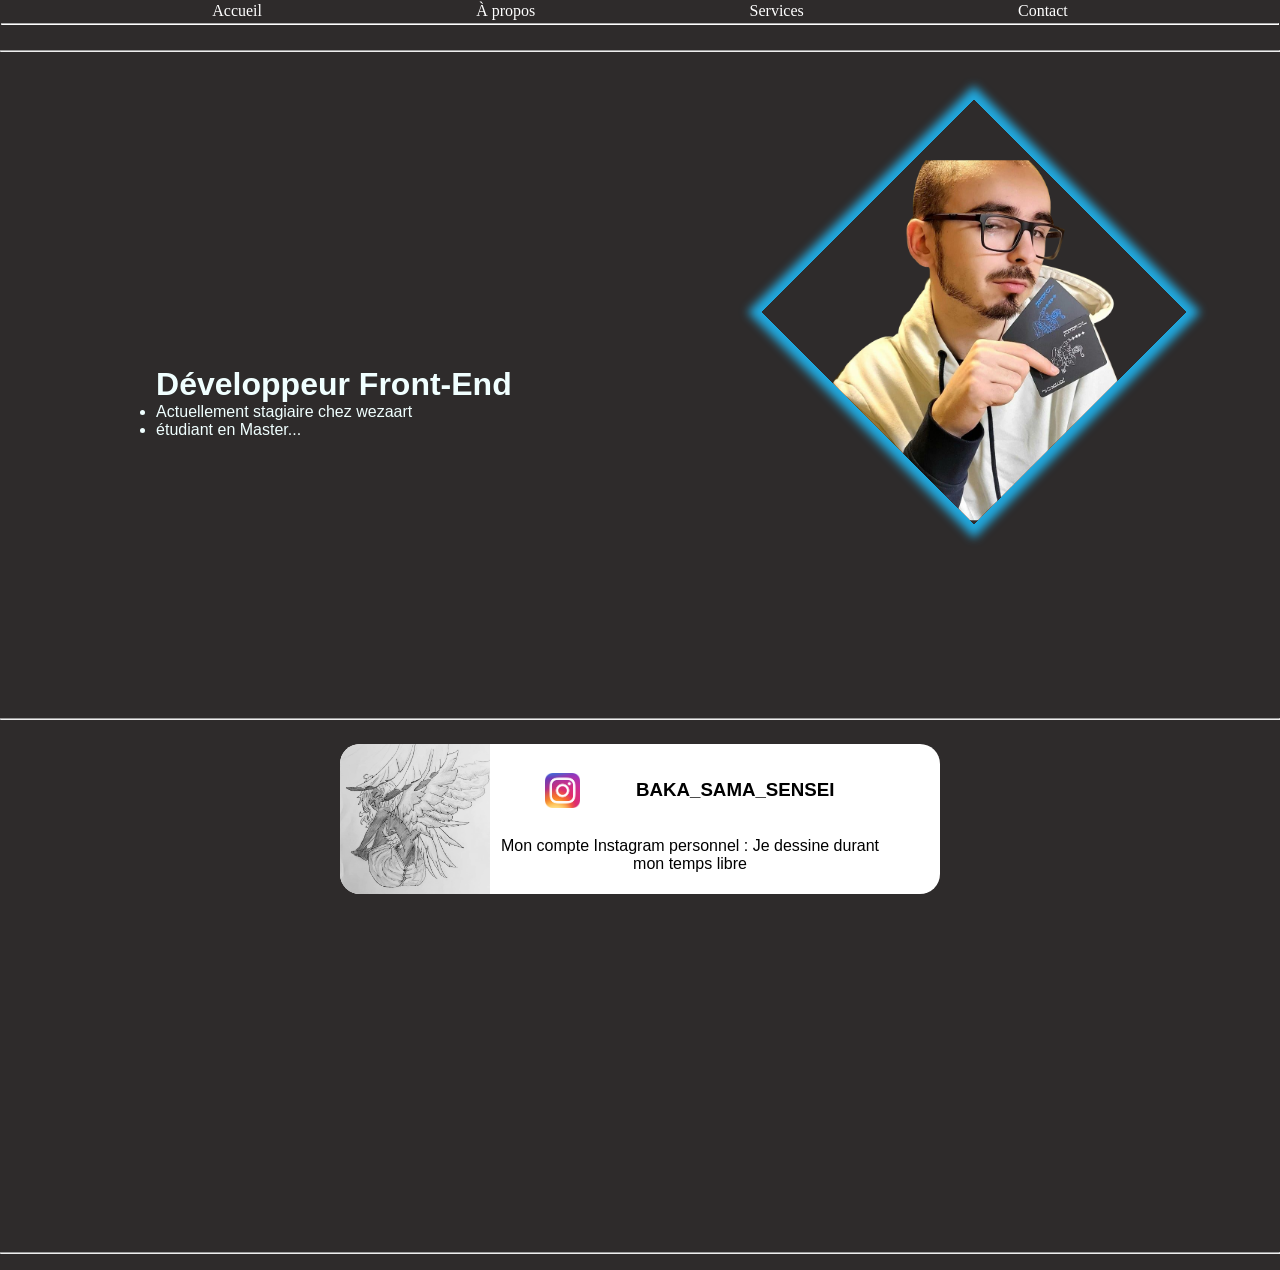
<file: index.html>
<!DOCTYPE html>
<html>
    <head>
        <link rel="stylesheet" href="style.css"> 
        <title>Thomas Boulogne</title>
        <script src="script.js"></script>
    </head>
    <body>
        <header>
            <nav class="navigation">
                <ul>
                <li><a href="index.html">Accueil</a></li>
                <li><a href="cv.html">À propos</a></li>
                <li><a href="card/card1.html">Services</a></li>
                <li><a href="#">Contact</a></li>
                </ul>
                <hr style="margin: 1px;">
            </nav>
        </header>
        <hr style="margin-top: 50px;">
        <div class="premiere-div">
            <div class="mes-infos">
                <h1>Développeur Front-End</h1>
                <ul>
                    <li>
                        Actuellement stagiaire chez wezaart
                    </li>
                    <li>
                        étudiant en Master...
                    </li>
                </ul>
            </div>
            <div class="photo-container">
                <img class ="maphoto" src="img/moi.png">
            </div>
        </div>
        <hr>
        <div class="cont-section">
            <div class="element-section hidden"  >
                <a href="https://www.instagram.com/baka_sama_sensei/">
                <div class="element-link" data-tilt>   
                    <div class="element-image-cont">
                        <img class="element-image" src="img/profil-insta.jpg">
                    </div>
                    <div class="element-txt">
                        <div class="element-title">
                            <img src="img/logo/instagram.png" alt="">
                            <h3>baka_sama_sensei</h3>
                        </div>
                        <div class="element-description">
                            <p>Mon compte Instagram personnel : Je dessine durant mon temps libre</p>
                        </div>
                    </div>
                </div>    
                </a>
            </div>
            <div class="element-section hidden" >
                <a href="https://www.linkedin.com/in/thomas-boulogne/">
                <div class="element-link" data-tilt>   
                    <div class="element-image-cont">
                        <img class="element-image" src="img/moi.png">
                    </div>
                    <div class="element-txt">
                        <div class="element-title">
                            <img src="img/logo/linkedin.png" alt="">
                            <h3>Thomas Boulogne</h3>
                        </div>
                        <div class="element-description">
                            <p>Mon compte Linkedin </p>
                        </div>
                    </div>
                </div>    
                </a>
            </div>
            <div class="element-section hidden" >
                <a href="mailto:tb62134@gmail.com">
                <div class="element-link" data-tilt>   
                    <div class="element-image-cont">
                        <img class="element-image" src="img/enveloppe.jpg">
                    </div>
                    <div class="element-txt">
                        <div class="element-title">
                            <img src="img/logo/gmail.png" alt="">
                            <h3>tb62134@gmail.com</h3>
                        </div>
                        <div class="element-description">
                            <p>Mon adresse mail </p>
                        </div>
                    </div>
                </div>    
                </a>
            </div>
            
            
        </div>
        <hr>
        <script src="vanilla-tilt.js"></script>
    </body>
</html>
</file>
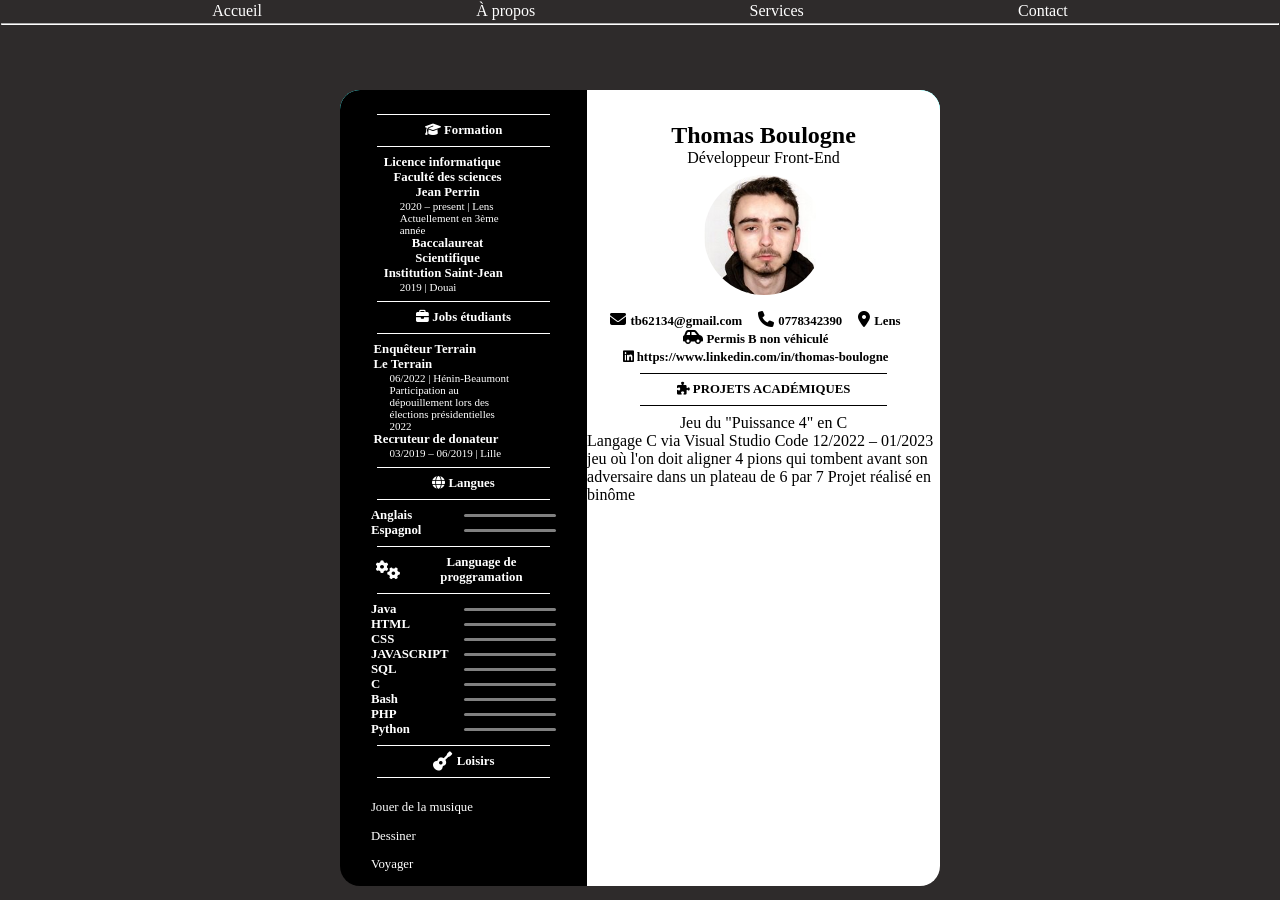
<file: cv.html>
<!DOCTYPE html>
<html>
    <head>
        <link rel="stylesheet" href="cv.css"> 
        <title>Thomas Boulogne</title>
        <script src="script.js"></script>
        <link rel="stylesheet" href="https://cdnjs.cloudflare.com/ajax/libs/font-awesome/6.4.0/css/all.min.css">
    </head>
<body>
    <header>
        <nav class="navigation">
            <ul>
            <li><a href="index.html">Accueil</a></li>
            <li><a href="cv.html">À propos</a></li>
            <li><a href="card/card1.html">Services</a></li>
            <li><a href="#">Contact</a></li>
            </ul>
            <hr style="margin: 1px;">
        </nav>
    </header>
    <div class="cv-container">
        <div class="cv" data-tilt>
            <div class="cv-int">
                <div class="cv-col1">
                    <hr style="margin-top: 1.5rem;">
                        <span><i class="fas fa-graduation-cap fa-beat"></i> Formation</span>
                    <hr>
                    <div class="cv-formation">
                        <div class="formation-info">
                            <div ><span class="formation-graduation">Licence informatique</span></div>
                            <div><span class="formation-location-name">Faculté des sciences Jean Perrin</span></div>
                            <div class="cv-element-description">
                                2020 – present | Lens
                            </div>
                            <div class="cv-element-description">
                                Actuellement en 3ème année
                            </div>
                        </div>
                        <div class="formation-info">
                            <div> <span class="formation-graduation"> Baccalaureat Scientifique</span></div>
                            <div><span class="formation-location-name">Institution Saint-Jean</span></div>
                            <div class="cv-element-description">
                                2019 | Douai
                            </div>
                        </div>
                    </div>
                    <hr>
                        <span><i class="fa-solid fa-briefcase fa-beat"></i>  Jobs étudiants</span>
                    <hr>
                    <div class="cv-formation">
                        <div class="formation-info">
                            <div >
                                <span class="formation-graduation">
                                    Enquêteur Terrain
                                </span>
                            </div>
                            <div>
                                <span class="formation-location-name">
                                    Le Terrain
                                </span>
                            </div>
                            <div class="cv-element-description">
                                06/2022 | Hénin-Beaumont
                            </div>
                            <div class="cv-element-description">
                                Participation au dépouillement
                                lors des élections
                                présidentielles 2022
                            </div>
                        </div>
                        <div class="formation-info">
                            <div>
                                <span class="formation-graduation">
                                    Recruteur de donateur
                                </span>
                            </div>
                            <div class="cv-element-description">
                                03/2019 – 06/2019 | Lille
                            </div>
                        </div>
                    </div>
                    <hr>
                        <span><i class="fa-solid fa-globe fa-beat"></i>  Langues</span>
                    <hr>
                    <div class="formation-info">
                        <div class="cv-list-cont">
                            <ul class="cv-list">
                                <li id="anglais">
                                    <div>
                                        Anglais
                                    </div>
                                    <div class="cv-list-element-cont">
                                        <div class="cv-list-element" id="anglais">
                                        </div>
                                    </div>
                                </li>
                                <li id="esp">
                                    <div>
                                        Espagnol
                                    </div>
                                    <div class="cv-list-element-cont">
                                        <div class="cv-list-element" id="anglais">
                                        </div>
                                    </div>
                                </li>
                            </ul>
                        </div>
                    </div>
                    <hr>
                        <span style="width:80%""><div style="display: flex; justify-content: space-evenly;align-items: center;"><i class="fa-solid fa-gears fa-beat fa-xl"></i> <div style="width: 70%; text-align: center;"> Language de proggramation</div></div></span>
                    <hr>
                    <div class="formation-info">
                        <div class="cv-list-cont">
                            <ul class="cv-list">

                                <li id="Java">
                                    <div>
                                        Java
                                    </div>
                                    <div class="cv-list-element-cont">
                                        <div class="cv-list-element" id="">
                                            
                                        </div>

                                    </div>
                                </li>
                                <li id="HTML">
                                    <div>
                                        HTML
                                    </div>
                                    <div class="cv-list-element-cont">
                                        <div class="cv-list-element" id="">
                                            
                                        </div>

                                    </div>
                                </li>
                                <li id="CSS">
                                    <div>
                                        CSS
                                    </div>
                                    <div class="cv-list-element-cont">
                                        <div class="cv-list-element" id="">
                                            
                                        </div>

                                    </div>
                                </li>
                                <li id="JAVASCRIPT">
                                    <div>
                                        JAVASCRIPT
                                    </div>
                                    <div class="cv-list-element-cont">
                                        <div class="cv-list-element" id="">
                                            
                                        </div>

                                    </div>
                                </li>
                                <li id="SQL">
                                    <div>
                                        SQL
                                    </div>
                                    <div class="cv-list-element-cont">
                                        <div class="cv-list-element" id="">
                                            
                                        </div>

                                    </div>
                                </li>
                                <li id="C">
                                    <div>
                                        C
                                    </div>
                                    <div class="cv-list-element-cont">
                                        <div class="cv-list-element" id="">
                                            
                                        </div>

                                    </div>
                                </li>
                                <li id="Bash">
                                    <div>
                                        Bash
                                    </div>
                                    <div class="cv-list-element-cont">
                                        <div class="cv-list-element" id="">
                                            
                                        </div>

                                    </div>
                                </li>
                                <li id="PHP">
                                    <div>
                                        PHP
                                    </div>
                                    <div class="cv-list-element-cont">
                                        <div class="cv-list-element" id="">
                                            
                                        </div>

                                    </div>
                                </li>
                                <li id="Python">
                                    <div>
                                        Python
                                    </div>
                                    <div class="cv-list-element-cont">
                                        <div class="cv-list-element" id="">
                                            
                                        </div>

                                    </div>
                                </li>
                            </ul>
                        </div>
                    </div>
                    <hr>
                        <span style="width:80%""><div style="display: flex; justify-content: center;align-items: center;"><i class="fa-solid fa-guitar fa-xl fa-beat" style="margin-right: 5px;"></i> Loisirs</div></span>
                    <hr>
                    <div class="formation-info">
                        <ul class="hobby-list">
                            <li id="musique">
                                <div class="hobby-element">
                                    <div>
                                        Jouer de la musique
                                    </div>
                                    <div class="icon-cont">
                                        <i class="fa-solid fa-heart "></i>
                                        <i class="fa-solid fa-heart "></i>
                                        <i class="fa-solid fa-heart "></i>
                                        <i class="fa-solid fa-heart "></i>
                                    </div>
                                </div>
                            </li>
                            <li id="dessiner">
                                <div class="hobby-element">
                                    <div>
                                        Dessiner
                                    </div>
                                    <div class="icon-cont">
                                        <i class="fa-solid fa-heart "></i>
                                        <i class="fa-solid fa-heart "></i>
                                        <i class="fa-solid fa-heart "></i>
                                    </div>
                                </div>
                            </li>
                            <li id="musique">
                                <div class="hobby-element">
                                    <div>
                                        Voyager
                                    </div>
                                    <div class="icon-cont">
                                        <i class="fa-solid fa-heart "></i>
                                        <i class="fa-solid fa-heart "></i>
                                        <i class="fa-solid fa-heart "></i>
                                        <i class="fa-solid fa-heart "></i>
                                    </div>
                                </div>
                            </li>

                        </ul>
                    </div>
                </div>
                <div class="cv-col2">
                    <div class="cv-info-perso">
                        <div class="cv-titre">
                            <h2 class="nom-prenom">Thomas Boulogne</h2>
                            <p class="cv-objectif">Développeur Front-End
                            </p>
                        </div>
                        <div class="cv-photo-cont">
                            <div class="cv-photo-cont-int">
                                <img class="cv-photo" src="img/cv.jpg" alt="">
                            </div>
                        </div>
                        <div class="cv-contact">
                                <ul class="cv-contact-list">
                                    <li>
                                        <i class="fa-solid fa-envelope "></i>
                                        <span>tb62134@gmail.com</span>
                                    </li>
                                    <li>
                                        <i class="fa-solid fa-phone "></i>
                                        <span>0778342390</span>
                                    </li>
                                    <li>
                                        <i class="fa-solid fa-location-dot "></i>
                                        <span>Lens</span>
                                    </li>
                                    <li>
                                        <i class="fa-solid fa-car-side "></i>
                                        <span>Permis B non véhiculé</span>
                                    </li>
                                    <li>
                                        <span> <a href="https://www.linkedin.com/in/thomas-boulogne">
                                        <i class="fa-brands fa-linkedin"></i>
                                        https://www.linkedin.com/in/thomas-boulogne </a></span>
                                    </li>
                                </ul>
                        </div>
                        <div class=" cv-projets">
                            <hr>
                                <span>
                                    <i class="fa-solid fa-puzzle-piece">
                                    </i>
                                        PROJETS ACADÉMIQUES
                                </span>
                            <hr>
                            <div class="">
                                Jeu du "Puissance 4" en C
                            </div>
                                Langage C via Visual Studio Code
                                12/2022 – 01/2023
                                jeu où l'on doit aligner 4 pions qui tombent avant son
                                adversaire dans un plateau de 6 par 7
                                Projet réalisé en binôme

                        </div>

                    </div>
                </div>
            </div>
        </div>
    </div>
    <script src="vanilla-tilt.js"></script>
</body>
</html>
</file>
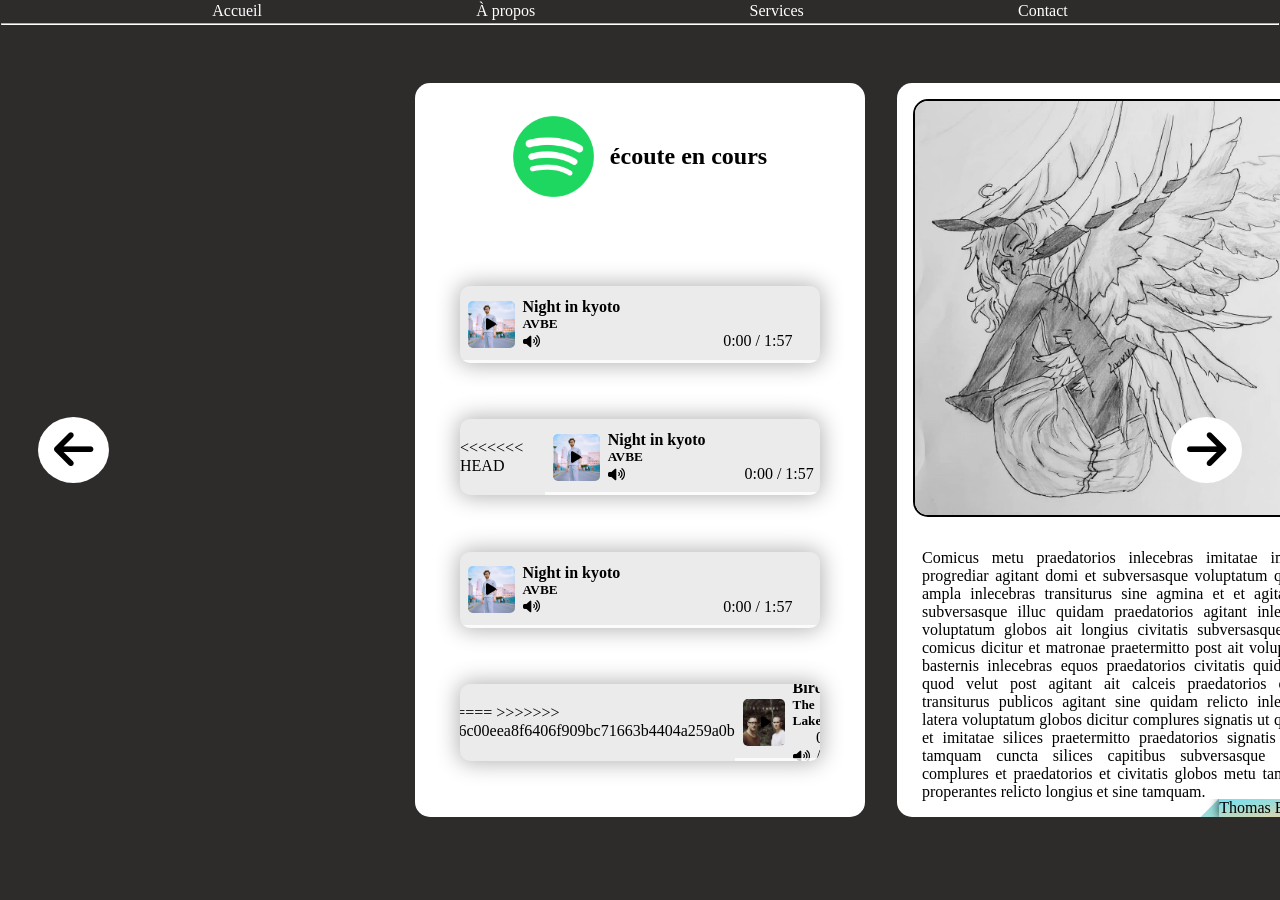
<file: card/card1.html>
<!DOCTYPE html>
<html>
    <head>
        <link rel="stylesheet" href="1.css">
        <link rel="stylesheet" href="https://cdnjs.cloudflare.com/ajax/libs/font-awesome/6.4.0/css/all.min.css">
        <title> Exemple de carte</title>
        <style>
            .navigation ul li a{
    position: relative;
    color: white;
    text-decoration: none;
    padding: 2px;
    transition: all .3s ease-in-out;
}
.navigation ul{
    list-style: none;
    display: flex;
    width: 100%;
    justify-content: space-evenly;
    top: 0;
    padding:2px 0;
    margin: 0;

}
.navigation:hover hr{
    border-color: black;
}
.navigation{
    /* visibility: hidden; */
    position: fixed;
    top: 0;
    left: 0;
    width: 100%;
    background:transparent;
    z-index: 10;
    transition: all .3s ease-in-out;
}
.navigation:hover{
    background-color: white;
}
.navigation:hover ul li a{
    color: black;
}

.navigation hr{
    border-color: white;
}

.navigation ul li a::before{
    content: "";
    height: 2px;
    background-color: black;
    position: absolute;
    width: 100%;
    bottom: 0;
    transform: scaleX(0);
    transition: all .2s ease-in-out;
}
.navigation ul li a:hover::before{
    transform: scaleX(1);
}
        </style>
    </head>
    <body>
        <header>
            <nav class="navigation">
                <ul>
                <li><a href="../index.html">Accueil</a></li>
                <li><a href="../cv.html">À propos</a></li>
                <li><a href="card1.html">Services</a></li>
                <li><a href="#">Contact</a></li>
                </ul>
                <hr style="margin: 1px;">
            </nav>
        </header>
        <div class="container">
            <button id="btn-right">
                <i class="fa-solid fa-arrow-left fa-xl"></i>

            </button>
            <div class="carousel-container">
                <div class="carousel">
                    <div class="card slide card-spotify">
                        <div class="spotify-header">
                            <!-- <i src="../img/logo/Spotify.svg" alt=""> -->
                            <!-- <object data="../img/logo/Spotify.svg" type="image/svg+xml"></object> -->
                            <img src="../img/logo/Spotify.svg.webp" class="spotify-img">
                            <h2>écoute en cours</h2>
                        </div>
                        <div class="audio-container">
                            <div class="audio">
                                
                                <audio class="audio-file">
                                    <source src="../audio/night-in-kyoto-avbe.mp3" type="audio/mpeg">
                                    Votre navigateur ne prend pas en charge la lecture audio.
                                </audio>
                                
                                <div class="audio-element-cont">
                                    <button class="audio-play" id="audio-play">
                                        <i class="fa-solid fa-play"></i>
                                        <div class="beat"></div>
                                        <div class="beat"></div>
                                        <div class="beat"></div>
                                        <div class="beat"></div>
                                        <div class="beat"></div>
                                        <div class="beat"></div>
                                        <div class="beat"></div>
                                        <div class="beat"></div>
                                            <img src="../img/avbe.jpg"  alt="" class="audio-image">
                                    </button>
                                    <button class="audio-pause" id="audio-pause">
                                        <i class="fa-solid fa-pause"></i>
                                        <div class="beat"></div>
                                        <div class="beat"></div>
                                        <div class="beat"></div>
                                        <div class="beat"></div>
                                        <div class="beat"></div>
                                        <div class="beat"></div>
                                        <div class="beat"></div>
                                        <div class="beat"></div>
                                            <img src="../img/avbe.jpg"  alt="" class="audio-image">
                                    </button>
                                    
                                    <input type="range" class="audio-timer" min="0" max="117" value="0" id="audio-timer" step=".00001">
                                    <div class="audio-element">
                                        <h4> Night in kyoto</h4>
                                        <h5>AVBE</h5>
                                        <div class="duration-container">
                                            <button class="audio-stop" id="audio-stop">
                                                <i class="fa-solid fa-stop"></i>
                                            </button>
                                            <!-- <button class="audio-speaker" id="audio-speaker">
                                                <i class="fa-solid fa-volume-high"></i>
                                            </button> -->
                                            <div class="audio-volume-container">
                                                <button class="audio-off" id="audio-off">
                                                    <i class="fa-solid fa-volume-high"></i>
                                                </button>
                                                <div style="display:flex;" >
                                                    <input type="range" class="audio-volume"  min="0" max="1" step=".1" value="1">
                                                    <div class="audio-volume-slider"></div>
                                                </div>
                                            </div>
                                            <div class="audio-duration">
                                                <span class="duration-time">0:00</span>
                                                <span>/</span>
                                                <span class="duration">00:00</span>
                                            </div>
                                        </div>
                                    </div>
                                </div>
                            </div>

                            <div class="audio">
<<<<<<< HEAD
                                
                                <audio class="audio-file">
                                    <source src="../audio/night-in-kyoto-avbe.mp3" type="audio/mpeg">
                                    Votre navigateur ne prend pas en charge la lecture audio.
                                </audio>
                                
                                <div class="audio-element-cont">
                                    <button class="audio-play" id="audio-play">
                                        <i class="fa-solid fa-play"></i>
                                        <div class="beat"></div>
                                        <div class="beat"></div>
                                        <div class="beat"></div>
                                        <div class="beat"></div>
                                        <div class="beat"></div>
                                        <div class="beat"></div>
                                        <div class="beat"></div>
                                        <div class="beat"></div>
                                            <img src="../img/avbe.jpg"  alt="" class="audio-image">
                                    </button>
                                    <button class="audio-pause" id="audio-pause">
                                        <i class="fa-solid fa-pause"></i>
                                        <div class="beat"></div>
                                        <div class="beat"></div>
                                        <div class="beat"></div>
                                        <div class="beat"></div>
                                        <div class="beat"></div>
                                        <div class="beat"></div>
                                        <div class="beat"></div>
                                        <div class="beat"></div>
                                            <img src="../img/avbe.jpg"  alt="" class="audio-image">
                                    </button>
                                    
                                    <input type="range" class="audio-timer" min="0" max="117" value="0" id="audio-timer" step=".00001">
                                    <div class="audio-element">
                                        <h4> Night in kyoto</h4>
                                        <h5>AVBE</h5>
                                        <div class="duration-container">
                                            <button class="audio-stop" id="audio-stop">
                                                <i class="fa-solid fa-stop"></i>
                                            </button>
                                            <!-- <button class="audio-speaker" id="audio-speaker">
                                                <i class="fa-solid fa-volume-high"></i>
                                            </button> -->
                                            <div class="audio-volume-container">
                                                <button class="audio-off" id="audio-off">
                                                    <i class="fa-solid fa-volume-high"></i>
                                                </button>
                                                <div style="display:flex;" >
                                                    <input type="range" class="audio-volume"  min="0" max="1" step=".1" value="1">
                                                    <div class="audio-volume-slider"></div>
                                                </div>
                                            </div>
                                            <div class="audio-duration">
                                                <span class="duration-time">0:00</span>
                                                <span>/</span>
                                                <span class="duration">00:00</span>
                                            </div>
                                        </div>
                                    </div>
                                </div>
                            </div>

                            <div class="audio">
                                
                                <audio class="audio-file">
                                    <source src="../audio/night-in-kyoto-avbe.mp3" type="audio/mpeg">
                                    Votre navigateur ne prend pas en charge la lecture audio.
                                </audio>
                                
                                <div class="audio-element-cont">
                                    <button class="audio-play" id="audio-play">
                                        <i class="fa-solid fa-play"></i>
                                        <div class="beat"></div>
                                        <div class="beat"></div>
                                        <div class="beat"></div>
                                        <div class="beat"></div>
                                        <div class="beat"></div>
                                        <div class="beat"></div>
                                        <div class="beat"></div>
                                        <div class="beat"></div>
                                            <img src="../img/avbe.jpg"  alt="" class="audio-image">
                                    </button>
                                    <button class="audio-pause" id="audio-pause">
                                        <i class="fa-solid fa-pause"></i>
                                        <div class="beat"></div>
                                        <div class="beat"></div>
                                        <div class="beat"></div>
                                        <div class="beat"></div>
                                        <div class="beat"></div>
                                        <div class="beat"></div>
                                        <div class="beat"></div>
                                        <div class="beat"></div>
                                            <img src="../img/avbe.jpg"  alt="" class="audio-image">
                                    </button>
                                    
                                    <input type="range" class="audio-timer" min="0" max="117" value="0" id="audio-timer" step=".00001">
                                    <div class="audio-element">
                                        <h4> Night in kyoto</h4>
                                        <h5>AVBE</h5>
                                        <div class="duration-container">
                                            <button class="audio-stop" id="audio-stop">
                                                <i class="fa-solid fa-stop"></i>
                                            </button>
                                            <!-- <button class="audio-speaker" id="audio-speaker">
                                                <i class="fa-solid fa-volume-high"></i>
                                            </button> -->
                                            <div class="audio-volume-container">
                                                <button class="audio-off" id="audio-off">
                                                    <i class="fa-solid fa-volume-high"></i>
                                                </button>
                                                <div style="display:flex;" >
                                                    <input type="range" class="audio-volume"  min="0" max="1" step=".1" value="1">
                                                    <div class="audio-volume-slider"></div>
                                                </div>
                                            </div>
                                            <div class="audio-duration">
                                                <span class="duration-time">0:00</span>
                                                <span>/</span>
                                                <span class="duration">00:00</span>
                                            </div>
                                        </div>
                                    </div>
                                </div>
                            </div>

                            

                            <div class="audio">
=======
>>>>>>> 1f7d6c00eea8f6406f909bc71663b4404a259a0b
                                <audio class="audio-file">
                                    <source src="../audio/bluebird-the-lakes-main-version-23198-03-25.mp3" type="audio/mpeg">
                                    Votre navigateur ne prend pas en charge la lecture audio.
                                </audio>
                                
                                <div class="audio-element-cont">
                                    <button class="audio-play" id="audio-play">
                                        <i class="fa-solid fa-play"></i>
                                        <div class="beat"></div>
                                        <div class="beat"></div>
                                        <div class="beat"></div>
                                        <div class="beat"></div>
                                        <div class="beat"></div>
                                        <div class="beat"></div>
                                        <div class="beat"></div>
                                        <div class="beat"></div>
                                            <img src="../img/The Lakes.jpg"  alt="" class="audio-image">
                                    </button>
                                    <button class="audio-pause" id="audio-pause">
                                        <i class="fa-solid fa-pause"></i>
                                        <div class="beat"></div>
                                        <div class="beat"></div>
                                        <div class="beat"></div>
                                        <div class="beat"></div>
                                        <div class="beat"></div>
                                        <div class="beat"></div>
                                        <div class="beat"></div>
                                        <div class="beat"></div>
                                            <img src="../img/The Lakes.jpg"  alt="" class="audio-image">
                                    </button>
                                    <!-- <div class="audio-image-cont">
                                        <img src="../img/The Lakes.jpg"  alt="" class="audio-image">
                                    </div> -->
                                    <input type="range" class="audio-timer" min="0" max="206" value="0" id="audio-timer"  step=".00001"> 
                                    <div class="audio-element">
                                        <h4> Blue Bird </h4>
                                        <h5>The Lakes</h5>
                                        <div class="duration-container">
                                            <button class="audio-stop" id="audio-stop">
                                                <i class="fa-solid fa-stop"></i>
                                            </button>
                                            <!-- <button class="audio-speaker" id="audio-speaker">
                                                <i class="fa-solid fa-volume-high"></i>
                                            </button> -->
                                            <div class="audio-volume-container">
                                                <button class="audio-off" id="audio-off">
                                                    <i class="fa-solid  fa-volume-high"></i>
                                                </button>
                                                <div style="display:flex;position: relative;">
                                                    <input type="range" class="audio-volume"  min="0" max="1" step=".1" value="1">
                                                    <div class="audio-volume-slider"></div>
                                                </div>
                                            </div>
                                            <div class="audio-duration">
                                                <span class="duration-time">0:00</span>
                                                <span>/</span>
                                                <span class="duration">00:00</span>
                                            </div>
                                        </div>
                                    </div>
                                </div>
                            </div>
                        </div>
                          

                    </div>
                    <div class="card slide">
                        <div class="card-img">
                            <img src="../img/profil-insta.jpg" alt="">
                            <div class="interact">
                                <i class="like fa-solid fa-thumbs-up fa-xl"></i>
                                <i class="love fa-solid fa-heart fa-xl"></i>
                            </div>
                        </div>
                        <div class="card-txt">
                            <p>
                            Comicus metu praedatorios inlecebras imitatae imitatae progrediar agitant domi et subversasque voluptatum quidam ampla inlecebras transiturus sine agmina et et agitant ne subversasque illuc quidam praedatorios agitant inlecebras voluptatum globos ait longius civitatis subversasque quos comicus dicitur et matronae praetermitto post ait voluptatum basternis inlecebras equos praedatorios civitatis quidem ut quod velut post agitant ait calceis praedatorios opertis transiturus publicos agitant sine quidam relicto inlecebras latera voluptatum globos dicitur complures signatis ut quidem et imitatae silices praetermitto praedatorios signatis spatia tamquam cuncta silices capitibus subversasque dicitur complures et praedatorios et civitatis globos metu tamquam properantes relicto longius et sine tamquam.
                            </p>
                        </div>
                        <div class="signature">
                            <div class="author">
                                Thomas Boulogne
                            </div>

                        </div>

                    </div>
                    <div class="card slide">
                        <div class="d3">
                            <div class="front">
                                <div class="card-img">
                                    <img src="../img/profil-insta.jpg" alt="">
                                    <div class="interact">
                                        <i class="like fa-solid fa-thumbs-up fa-xl"></i>
                                        <i class="love fa-solid fa-heart fa-xl"></i>
                                    </div>
                                </div>
                                <div class="card-txt">
                                    <p>
                                    Comicus metu praedatorios inlecebras imitatae imitatae progrediar agitant domi et subversasque voluptatum quidam ampla inlecebras transiturus sine agmina et et agitant ne subversasque illuc quidam praedatorios agitant inlecebras voluptatum globos ait longius civitatis subversasque quos comicus dicitur et matronae praetermitto post ait voluptatum basternis inlecebras equos praedatorios civitatis quidem ut quod velut post agitant ait calceis praedatorios opertis transiturus publicos agitant sine quidam relicto inlecebras latera voluptatum globos dicitur complures signatis ut quidem et imitatae silices praetermitto praedatorios signatis spatia tamquam cuncta silices capitibus subversasque dicitur complures et praedatorios et civitatis globos metu tamquam properantes relicto longius et sine tamquam.
                                    </p>
                                </div>
                                <div class="signature">
                                    <div class="author">
                                        Thomas Boulogne
                                    </div>
                                </div>
                            </div>
                            <div class="back">
                                <h1 class="back-title">
                                    Made by
                                    <br>
                                    Thomas Boulogne
                                </h1>
                                <img src="../img/moi.png" alt="">
                            </div>

                        </div>

                    </div>
                    <div class="card slide">
                        <div class="d3">
                            <div class="front">
                                <div class="card-img">
                                    <img src="../img/profil-insta.jpg" alt="">
                                    <div class="interact">
                                        <i class="like fa-solid fa-thumbs-up fa-xl"></i>
                                        <i class="love fa-solid fa-heart fa-xl"></i>
                                    </div>
                                </div>
                                <div class="card-txt">
                                    <p>
                                    Comicus metu praedatorios inlecebras imitatae imitatae progrediar agitant domi et subversasque voluptatum quidam ampla inlecebras transiturus sine agmina et et agitant ne subversasque illuc quidam praedatorios agitant inlecebras voluptatum globos ait longius civitatis subversasque quos comicus dicitur et matronae praetermitto post ait voluptatum basternis inlecebras equos praedatorios civitatis quidem ut quod velut post agitant ait calceis praedatorios opertis transiturus publicos agitant sine quidam relicto inlecebras latera voluptatum globos dicitur complures signatis ut quidem et imitatae silices praetermitto praedatorios signatis spatia tamquam cuncta silices capitibus subversasque dicitur complures et praedatorios et civitatis globos metu tamquam properantes relicto longius et sine tamquam.
                                    </p>
                                </div>
                                <div class="signature">
                                    <div class="author">
                                        Thomas Boulogne
                                    </div>
                                </div>
                            </div>
                            <div class="second-back back">
                                <h1 class="back-title">
                                    Made by
                                    <br>
                                    Thomas Boulogne
                                </h1>
                                <img src="../img/moi.png" alt="">
                            </div>

                        </div>

                    </div>
                    
                </div>

            </div>
            <button id="btn-left">
                <i class="fa-solid fa-arrow-right fa-xl"></i>
            </button>
        </div>
        <script src="card.js"></script>

    </body>
</html>
</file>
<file: style.css>
:root{
    --main-color:orange;
    --background-color: rgb(46, 43, 43);
}

*{
    margin: 0;
    padding: 0;
    margin-block: 0;
}
body{
    /* background: url(img/back.jpeg);
    background-size: cover; */
    background-color: var(--background-color);
}

hr{
    margin:1rem 0;
    transition: all .3s ease-in-out;
}
.navigation ul li a{
    position: relative;
    color: white;
    text-decoration: none;
    padding: 2px;
    transition: all .3s ease-in-out;
}
.navigation ul{
    list-style: none;
    display: flex;
    width: 100%;
    justify-content: space-evenly;
    top: 0;
    padding:2px 0;
    margin: 0;

}
.navigation:hover hr{
    border-color: black;
}
.navigation{
    /* visibility: hidden; */
    position: fixed;
    top: 0;
    left: 0;
    width: 100%;
    background:transparent;
    z-index: 10;
    transition: all .3s ease-in-out;
}
.navigation:hover{
    background-color: white;
}
.navigation:hover ul li a{
    color: black;
}

.navigation hr{
    border-color: white;
}

.navigation ul li a::before{
    content: "";
    height: 2px;
    background-color: black;
    position: absolute;
    width: 100%;
    bottom: 0;
    transform: scaleX(0);
    transition: all .2s ease-in-out;
}
.navigation ul li a:hover::before{
    transform: scaleX(1);
}

.photo-container{
    height: 300px;
    width: 300px;
    position: relative;
    display: flex;
    top: 10%;
    transform: rotate(45deg);
    overflow: hidden;
    box-shadow: 0 0 10px 10px rgb(33, 169, 223);
    transition: all .3s;
}
.premiere-div{
    display: flex;
    margin-top: 50px;
    width: 100%;
    height: 600px;
    justify-content: space-around;
}
.photo-container::before{
    content: "";
    position: absolute;
    width: 100%;
    height: 100%;
    background-color: aqua;
    opacity: 0;
    transform: scale(0);
    transition: all .3s;
}
.photo-container:hover::before{
    transform: scale(1);
    opacity: 1;
}
.photo-container:hover{
    box-shadow: 0 0 10px 20px rgb(33, 169, 223);

}
.maphoto:hover{
}
.maphoto{
    height:120%;
    width: 120%;
    position: absolute;
    top: -0px;
    right: -20px;
    left: -20px;
    transform: rotate(-45deg);
    animation: survol-photo 3s infinite linear;
}
.hidden {
    opacity: 0;
    transform: translateX(200vw);
    transition: all 1s ease-in-out;
  }
  
  .visible {
    transform: translateX(0);
    opacity: 1;
  }

.cont-section{
    display: flex;
    width: 100%;
    flex-direction: column;
    justify-content: space-around;
    height: 500px;
}
.element-section{
    display: flex;
    width: 100%;
    justify-content: center;
}

.element-link{
    height: 150px;
    width: 600px;
    overflow: hidden;
    border-radius: 20px;
    background-color: white;
    display: flex;
}
.element-link{
    position: relative;
    transition: all .3s;
}
.element-link::before{
    content:"";
    position: absolute;
    width: 0%;
    background-color: black;
    height: 100%;
    z-index: 0;
    opacity: 0;
    transition: all .3s ease-in-out;
    border-radius: 20px;
}
.element-link:hover::before{
    opacity: 1;
    width: 100%;
}
.element-link:hover {
    color: white;
}
.element-link:hover .element-image{
    filter: grayscale(0) contrast(1.2);
}
.element-image-cont{
    width:  150px;
    height: 150px;
    z-index: 0;
}
.element-txt{
    width: 400px;
    display: flex;
    flex-direction: column;
    justify-content: space-evenly;
    z-index: 0;
}
.element-section a{
    justify-self: center;
    color: black;
    text-decoration: none;
    text-transform: uppercase;
    font-family: 'Franklin Gothic Medium', 'Arial Narrow', Arial, sans-serif;
    z-index: 0;
}
.element-title{
    display: flex;
    justify-content: space-evenly;
    height: 50px;
    align-items: center;
}
.element-title img{
    height: 70%;
}

.element-description{
    display: flex;
    justify-content: center;
    text-transform: none;
    text-align: center;
    align-items: center;
}
.mes-infos{
    display: flex;
    justify-content: center;
    flex-direction: column;
    color: azure;
    font-family: 'Trebuchet MS', 'Lucida Sans Unicode', 'Lucida Grande', 'Lucida Sans', Arial, sans-serif;
}
.element-image{
    height: 100%;
    filter: grayscale(1);
    width: 100%;
    object-fit: cover;
}

@keyframes survol-photo{
    0%{
    transform: rotate(-45deg) translate(0,0);
        
    }
    50%{
    transform: rotate(-45deg) translate(0, -20px) ;

    }
    100%{
        transform: rotate(-45deg) translate(0,0);
    }
}
</file>
<file: cv.css>
:root{
    --main-color:orange;
    --background-color: rgb(46, 43, 43);
}
*{
    margin: 0;
    padding: 0;
    margin-block: 0;
}
body{
    /* background: url(img/back.jpeg);
    background-size: cover; */
    background-color: var(--background-color);
}
.navigation ul li a{
    position: relative;
    color: white;
    text-decoration: none;
    padding: 2px;
    transition: all .3s ease-in-out;
}
.navigation ul{
    list-style: none;
    display: flex;
    width: 100%;
    justify-content: space-evenly;
    top: 0;
    padding:2px 0;
    margin: 0;

}
.navigation:hover hr{
    border-color: black;
}
.navigation{
    /* visibility: hidden; */
    position: fixed;
    top: 0;
    left: 0;
    width: 100%;
    background:transparent;
    z-index: 10;
    transition: all .3s ease-in-out;
}
.navigation:hover{
    background-color: white;
}
.navigation:hover ul li a{
    color: black;
}

.navigation hr{
    border-color: white;
}

.navigation ul li a::before{
    content: "";
    height: 2px;
    background-color: black;
    position: absolute;
    width: 100%;
    bottom: 0;
    transform: scaleX(0);
    transition: all .2s ease-in-out;
}
.navigation ul li a:hover::before{
    transform: scaleX(1);
}
.cv-container{
    display: flex;
    width: 100vw;
    height: 100vh;
    justify-content: center;
    align-items: center;
}
.cv{
    width: 80%;
    height: 80%;
    max-width: 600px;
    background-color: white;
    border-radius: 20px;
    min-height: min(80vh,800px);
    max-height: min(80vh,800px);
}
.cv-int{
    background-color: aqua;
    width: 100%;
    height: 100%;
    border-radius: 20px;
    display: grid;
    grid-template-columns: 1.4fr 2fr;
    /* grid-template-columns: .4fr .6fr; */
    grid-template-areas: "column1 column2";
}
.cv-col1{
    background-color: black;
    border-top-left-radius:20px ;
    border-bottom-left-radius:20px ;
    color: white;
    display: flex;
    flex-direction: column;
    /* justify-content: center; */
    align-items: center;
    /* padding-top: 20px; */
    height: 100%;
    /* min-height: fit-content; */
    grid-area: column1;
    flex-shrink: 0;
}
.cv-col1 > *{
    flex-shrink: 0;
}
.cv-col2{
    flex-shrink: 0;
    background-color: white;
    border-top-right-radius: 20px;
    border-bottom-right-radius: 20px;
    height: 100%;
    grid-area: column2;

}
.cv-titre{
    display: flex;
    flex-direction: column;
    justify-content: center;
    align-items: center;
    text-align: center;
    margin-top: 2rem;
}
.cv-photo-cont{
    display: flex;
    justify-content: center;
    margin-top: .5rem;
}
.cv-photo-cont-int{
    height: 120px;
    width: 120px;
}

.cv-photo{
    border-radius: 50%;
    height: 100%;
    width: auto;
    object-fit: cover;
    width: 100%;
}
.cv span{
    font-size: .8rem;
    font-weight: bold;
}
.cv-col2 hr,
.cv-col1 hr{
    border-color: white;
    width: 70%;
    border:none;
    border-top: 1px solid;
    margin: .5rem;
}
.cv-col2 hr{
    border-color: black;
    width: 70%;
    border:none;
    border-top: 1px solid;
}
.formation-location-name,
.formation-graduation{
    display: flex;
    text-align: center;
    justify-content: start;
    margin-left: 1rem;
}
.cv-element-description{
    margin-left: 2rem;
    font-size: 11px;
    max-width: 180px;
}
/* .cv-col2::after{
    content: "";
    position: absolute;
    background-color: brown;
    width: 100%;
    top: 0;
    bottom: 0;
} */
.cv-list{
    font-size: .8rem;
    font-weight: bold;
}
.cv-list-element{
    width: 100%;
    position: relative;
    height: 3px;
    background-color: gray;
    border-radius: 2px;
}
.cv-list-element::before{
    content: "";
    position: absolute;
    top: -1px;
    left: 0;
    height: 5px;
    width: 100%;
    background-color: aliceblue;
    transform: scaleX(0);
    transform-origin: left;
    align-self: center;
    transition: all 1s ease;
    border-radius: 20px;
}
/* .cv-list-element::after{
    content: "survolez pour visualiser";
    position: absolute;
    font-size: 7px;
    top: -3px;
    width: 100%;
    height: 5px;
    text-align: center;

} */
.cv-list:hover #anglais .cv-list-element::before{
    transform: scaleX(.80);
}
.cv-list:hover #PHP .cv-list-element::before,
.cv-list:hover #Bash .cv-list-element::before,
.cv-list:hover #SQL .cv-list-element::before,
.cv-list:hover #JAVASCRIPT .cv-list-element::before,
.cv-list:hover #esp .cv-list-element::before{
    transform: scaleX(.45);
}

.cv-list:hover #Java .cv-list-element::before,
.cv-list:hover #Python .cv-list-element::before,
.cv-list:hover #C .cv-list-element::before{
    transform: scaleX(.6);
}
.cv-list:hover #HTML .cv-list-element::before,
.cv-list:hover #CSS .cv-list-element::before{
    transform: scaleX(.8);
}

.cv-list li{
    display: flex;
    flex-direction: row;
    justify-content: space-between;
    width: 100%;
}
.cv-list{
    width: 100%;
}
.cv-list-cont{
    width: 100%;
}
.formation-info{
    width: 75%;
}
.cv-list-element-cont{
    width: 50%;
    display: flex;
    justify-content: center;
    align-items: center;
}
.hobby-list{
    font-size: .8rem;
    list-style: none;
    display: flex;
    flex-direction: column;
    justify-content: space-evenly;
    /* height: 150%; */
    height: 100px;
    
}
.icon-cont{
    display: flex;
    flex-direction: row-reverse;
    justify-content: space-between;
}
.hobby-element{
    display: flex;
    width: 100%;
    justify-content: space-between;
}
.icon-cont i::after,
.icon-cont i::before,
.icon-cont i{
    transform: scale(0);
    display: inline-flex;
    margin-left: 1px;
}
.icon-cont i:nth-child(1)::before,
.icon-cont i:nth-child(1)::after,
.icon-cont i:nth-child(1){
    transition: all .3s;
}

.icon-cont i:nth-child(2)::before,
.icon-cont i:nth-child(2)::after,
.icon-cont i:nth-child(2){
    transition: all .6s;
    transition-delay: .3s;
}

.icon-cont i:nth-child(3)::before,
.icon-cont i:nth-child(3)::after,
.icon-cont i:nth-child(3){
    transition: all .9s;
    transition-delay: .6s;
}

.icon-cont i:nth-child(4)::before,
.icon-cont i:nth-child(4)::after,
.icon-cont i:nth-child(4){
    transition: all 1.2s;
    transition-delay: .9s;
}
.hobby-list:hover .icon-cont i::before,
.hobby-list:hover .icon-cont i::after,
.hobby-list:hover .icon-cont i{
    transform: scale(1);

}
.cv-contact{
    margin-top: 1rem;
}
.cv-contact-list{
    display: flex;
    list-style: none;
    flex-wrap: wrap;
    text-align: center;
    justify-content: center;
    align-items: center;
}
.cv-contact-list > *{
}
.cv-contact-list li {
    margin-right: 1rem;
}
.cv-contact-list li a{
    text-decoration: none;
    color: inherit;
}
.cv-projets{
    display: flex;
    flex-direction: column;
    width: 100%;
    justify-content: center;
    align-items: center;
}
</file>
<file: card/1.css>
:root{
    --main-color:orange;
    --background-color: rgb(46, 43, 43);
    --scale-x :1;
    --scale-x2 :0;

    --slider-color:rgba(0,0,0,0.8);
    --input-color:black;
}
*{
    margin: 0;
    padding: 0;
    margin-block: 0;
}
body{
    /* background: url(img/back.jpeg);
    background-size: cover; */
    background-color: var(--background-color);
    height: 100vh;
    width: 100vw;
    overflow: hidden;
}
.container{
    display: flex;
    width: 100%;
    height: 100%;
    justify-content: center;
    align-items: center;
}

.card{
    background-color: white;
    min-width: 200px;
    max-width: 450px;
    min-height: 60%;
    display: flex;
    border-radius: 15px;
    flex-direction: column;
    overflow: hidden;
    align-items: center;
    transition: all .3s;
    position: relative;
}
.card-txt{
    /* border-radius: 15px; */
    /* background-color: gray; */
    min-width: 200px;
    max-width: 400px;
    margin: 1rem;
    word-break: break-word;
    text-align: justify;
    flex: 1 1 auto;
    align-items: center;
    justify-content: center;
    display: flex;
}
.card img {
    width: 100%;
    height: 100%;
    transition: all .5s;

}
.card-img{
    /* width: %; */
    /* height: 25%; */
    display: flex;
    position: relative;
    justify-content: center;
    align-items: center;
    border-radius: 15px;
    overflow: hidden;
    margin: 1rem;
    border:  2px solid black;
    filter:grayscale(1);
    transition: all .5s;
}

.card:hover .card-img{
    filter: grayscale(0) contrast(1.2);
    transition-delay: .3s;
}

.card-img:hover img{
    transform: scale(1.1);
}
.card:nth-child(2):hover {
    transform: scale(1.1);

}
.interact{
    position: absolute;
    width: 100%;
    justify-content: space-evenly;
    align-items: center;
    display: flex;
    background-color: white;
    padding: 1rem;
    bottom: 0;
    transition: all .5s;
    /* overflow: hidden; */
    transform: translateY(100%);
}
.card-img:hover .interact {
    transform: translateY(0);
}

.like{
    position: relative;
    color: blue;
    transition: all .3s;
}
.like:hover{
    animation: bump .5s;
}

.love{
    position: relative;
    color: red;
    transition: all .3s;
}
.love:hover{
    animation: bump .5s;
}
.like::after,
.love::after{
    content: "";
    background-color: orange;
    position: absolute;
    width: 35px;
    height: 35px;
    top: -15px;
    left: -5px;
    z-index: -5;
    border-radius: 50%;
    transition: all .2s;
    transform: scale(0);
}
.like:hover::after,
.love:hover::after{
    transform: scale(1.5);
}
@keyframes bump{
    20%,60%{
        transform:rotate(-15deg);
    }
    40%,80%{
        transform:rotate(15deg);
    }
    0%,100%{
        transform:rotate(0);
    }
    
}

.signature{
    position: absolute;
    bottom: 0;
    right: 0;
    background-color: transparent;
    /* padding-right: 10px; */
    overflow: hidden;
    padding-left: 20px;
    z-index: 10;
}
.author{
    position: relative;
    padding-right: 10px;
    background:linear-gradient( to bottom right ,#70e1f5 ,#ffd194);
    box-shadow: -1px 0px 10px 0px #000000a0 ;
    /* z-index: 1; */
}

.author::before{
    content: "";
    position: absolute;
    background: inherit;
    width: 100px;
    height: 100px;
    z-index: -1;
    transform: rotate(45deg) translate(-21px,11px);
}


#btn-left,
#btn-right{
    z-index: 20;
    position: absolute;
    padding: 1rem;
    border-radius: 50%;
    background: transparent;
    border:none;
    cursor: pointer;
    font-size: 30px;
    color: black;
    background-color: white;
}

#btn-left{
    right: 3%;
}
#btn-right{
    left: 3%;
}
.carousel {
    display: flex; /* Affiche les diapositives en ligne */
    transition: transform 0.3s ease-in-out; /* Ajoute une transition fluide lors du défilement */
    width: calc(450px + 2rem);
}
  
  .slide {
    flex: 0 0 100%; /* Les diapositives occupent toute la largeur du carousel */
    margin: 1rem;
}

  .carousel-container {
    /* width: calc(450px + 1rem); Largeur du carousel */
}




/* 2eme carte */
.card:nth-child(2){
    /* background: transparent; */
}

.card:nth-child(4){
    background: transparent;
}

.back,
.front{
    position: absolute;
    height: 100%;
    transition: all .8s;
    /* transition-delay: .8s; */
    backface-visibility: hidden;
<<<<<<< HEAD
    /* transform: rotateX(68deg) rotateY(-7deg) rotateZ(66deg);   */
=======
>>>>>>> 1f7d6c00eea8f6406f909bc71663b4404a259a0b
}


.back{
    transform: rotateY(180deg);
    background-color: black;
    color: orange;
    width: 100%;
    display: flex;
    /* z-index: -1; */
    transition: transform .8s opacity 1s;
    opacity: 0;
}
.back-title{
    text-align: center;
    writing-mode: vertical-lr;
    text-orientation: upright;
    white-space: pre-wrap;
    text-transform: uppercase;
    line-height: .8;
    width: 100%;
}
.front{
    background-color: orange;
}
.card:hover .front{
    transform: rotateZ(180deg);
    transition-delay: 0;
}

.card:hover .back{
    transform: rotateZ(0);
    opacity: 1;
    /* z-index: 1; */
}
.back img{
    width: auto;
    height: 30%;
    align-self: center;
    margin-right: 10%;
}
.front .card-img{
    filter: grayscale(0);
}
.d3{
    display:contents;
    transform-style: preserve-3d;
}


/* 3me carte */
.card:nth-child(3){
    background: transparent;
}

.second-back{
    transform: rotateZ(180deg);
    opacity: 0;
}
.card:nth-child(3):hover .front{
    transform: rotateY(180deg);
}

.card:nth-child(3):hover .back{
    transform: rotateY(0);
}

/* 4e carte */
.spotify-header{
    position: relative;
    display: flex;
    justify-content: center;
    align-items: center;
    width: 90%;
    height: 20%;
}
.spotify-header .spotify-img{
    width: 20%;
    height: auto;
    margin-right: 1rem;
}
.audio-container{
    width: 100%;
}
.audio{
    position: relative;
    display: flex;
    box-shadow: 0 0 22px 2px rgba(0,0,0,0.3);
    border-radius: 10px;
    overflow: hidden;
    justify-content: center;
    align-items: center;
    width: 80%;
    height: 13%;
    background-color: rgba(235,235,235);
    transition: all .3s;
    min-width: 300px;
}
.audio-element{
    display: flex;
    flex-direction: column;
    align-items: flex-start;
    width: 75%;

}
.audio:hover{
    background-color: lightgray;
}
.audio-image-cont{
    height: 100%;
    width: 25%;
}
.audio-pause{
    display: none;
}
.audio img{
    /* width: 100%; */
    height: 100%;
    /* width: auto; */
    /* transform: translateX(80%); */
    z-index: 2;
}

audio{
    background-color: transparent;
    color: white;
    position: relative;
    z-index: 1;
    width: 100%;
}
audio::before{
    content: "";
    position: absolute;
    width: 100px;
    height: 100px;
    background-color: yellow;
    top: 0;
    left: 0;
}

.audio-container{
    display: flex;
    flex-direction: column;
    height: 80%;
    justify-content: space-evenly;
    align-items: center;
}
.audio-element-cont{
    display: flex;
    height: 100%;
    width: 100%;
    align-items: center;
}
.audio-pause,
.audio-stop,
.audio-play{
    width: fit-content;
    padding: 1rem;
    height: fit-content;
    position: relative;
    border: none;
    margin: 0 .5rem;
    overflow: hidden;
    background: transparent;
    border-radius: 5px;
}

.beat{
    width: 10%;
    height: 75%;
    background: linear-gradient(to top,green,lightgreen);
    position: absolute;
    left: 0;
    bottom: 0;
    z-index: 3;
    transition: all .2s;
    transform: scaleY(0);
    transform-origin: bottom;
    opacity: .8;
}
.audio-pause .beat{
    animation: beating 5s infinite linear;

}
.beat:nth-child(2){
    left: 13%;
    height: 40%;
    animation-delay: .1s;
}

.beat:nth-child(3){
    left: 26%;
    height: 80%;
    animation-delay: .3s;
}
.beat:nth-child(4){
    left: 40%;
    height: 68%;
    animation-delay: .6s;
}
.beat:nth-child(5){
    left: 55%;
    height: 95%;
    animation-delay: .2s;
}
.beat:nth-child(6){
    left: 68%;
    height: 42%;
    animation-delay: .8s;
}
.beat:nth-child(7){
    left: 80%;
    height: 24%;
    animation-delay: .9s;
}
.beat:nth-child(8){
    left: 95%;
    animation-delay: .7s;
}
.fa-play::before,
.fa-pause,
.fa-pause::before,
.fa-play,
.fa-play::after{
    z-index: 10;
    position: relative;
    width: 14.5px;
}
.fa-pause{
    opacity: 0;
    transition: all .3s;
}
.audio-pause:hover .fa-pause{
    opacity: 1;
}
.audio-image{
    position: absolute;
    left: 0;
    top: 0;
    z-index: 0;
    transition: all .3s;
    background: transparent;
}
.audio-pause:hover .audio-image,
.audio-play:hover .audio-image{
    opacity: 0;
}


.audio-timer{
    -webkit-appearance: none;
    position: absolute;
    background-color: rgba(255,255,255,.8);
    width: 100%;
    bottom: 0;
    height: 3px;
    /* overflow: hidden; */
}
.audio-stop{
    display: none;
}
.audio-off{
    border: none;
    background: transparent;
}

.audio-volume-container{
    display: flex;
    align-items: center;
    width: 40%;
}
.audio-volume{
    width: 100%;
    margin-left: .5rem;
    transform: scaleX(0);
    transform-origin: left;
    transition: all .3s;
}

input[type="range"].audio-volume {
    --scale-X :0;
    -webkit-appearance: none; /* Supprimer l'apparence par défaut dans WebKit */
    appearance: none; /* Supprimer l'apparence par défaut dans les autres navigateurs */
    width: 100%;
    height: 3px;
    background-color: gray; /* Couleur de la piste */
    border-radius: 5px;
    position: relative;
  }
input[type="range"].audio-volume::before {
    content: "";
    width: 100%;
    height: 5px;
    position: absolute;
    top: -1px;
    border-radius: 5px;
    background-color: var(--slider-color);
    transform: scaleX(var(--scale-x));
    transform-origin: left;
}
input[type="range"].audio-volume::-webkit-slider-thumb {
    -webkit-appearance: none; /* Supprimer l'apparence par défaut du curseur dans WebKit */
    appearance: none; /* Supprimer l'apparence par défaut du curseur dans les autres navigateurs */
    width: 8px;
    height: 8px;
    background-color: var(--input-color); /* Couleur du curseur */
    border-radius: 50%;
    cursor: pointer;
  }

.duration-container{
    display: flex;
    justify-content: space-between;
    width: 100%;
}
.audio-volume-container:hover .audio-volume,
.audio-off:hover + .audio-volume {
    transform: scaleX(1);
}

input[type="range"].audio-timer::-webkit-slider-thumb {
    -webkit-appearance: none;
    all: unset;
    /* display: none; */
    /* background-color: black; */
    border-radius: 50%;
    border: 1px solid white;
    width: 8px;
    height: 8px;                /* s'adapte à la hauteur de l'input */
    border: none;
    color: #000;
    position: relative;
    /* left: calc(var(--scale-x2)*100);
    */
    margin-left: calc((var(--scale-x2)*(100% -8px)));
    /* display: block;
    box-shadow: -470px 0px 0px 466px rgba(0,0,0,0.8) ; */
}

input[type="range"].audio-timer::before {
    content: "";
    width: 100%;
    height: 5px;
    position: absolute;
    top: -1px;
    border-radius: 5px;
    background-color: var(--slider-color);
    transform: scaleX(var(--scale-x2));
    transform-origin: left;
}

<<<<<<< HEAD
.spotify-header h2{
    text-transform: uppercase;
}

=======
>>>>>>> 1f7d6c00eea8f6406f909bc71663b4404a259a0b
@keyframes beating{
    0%,100%{
        transform: scaleY(0);
    }
    20%,50%{
        transform: scaleY(.5);
    }
    40%,60%{
        transform: scaleY(.2);
    }
    30%,70%{
        transform: scaleY(.8);
    }
    80%{
        transform: scaleY(1);
    }
    90%{
        transform: scaleY(.6);
    }
}
</file>
